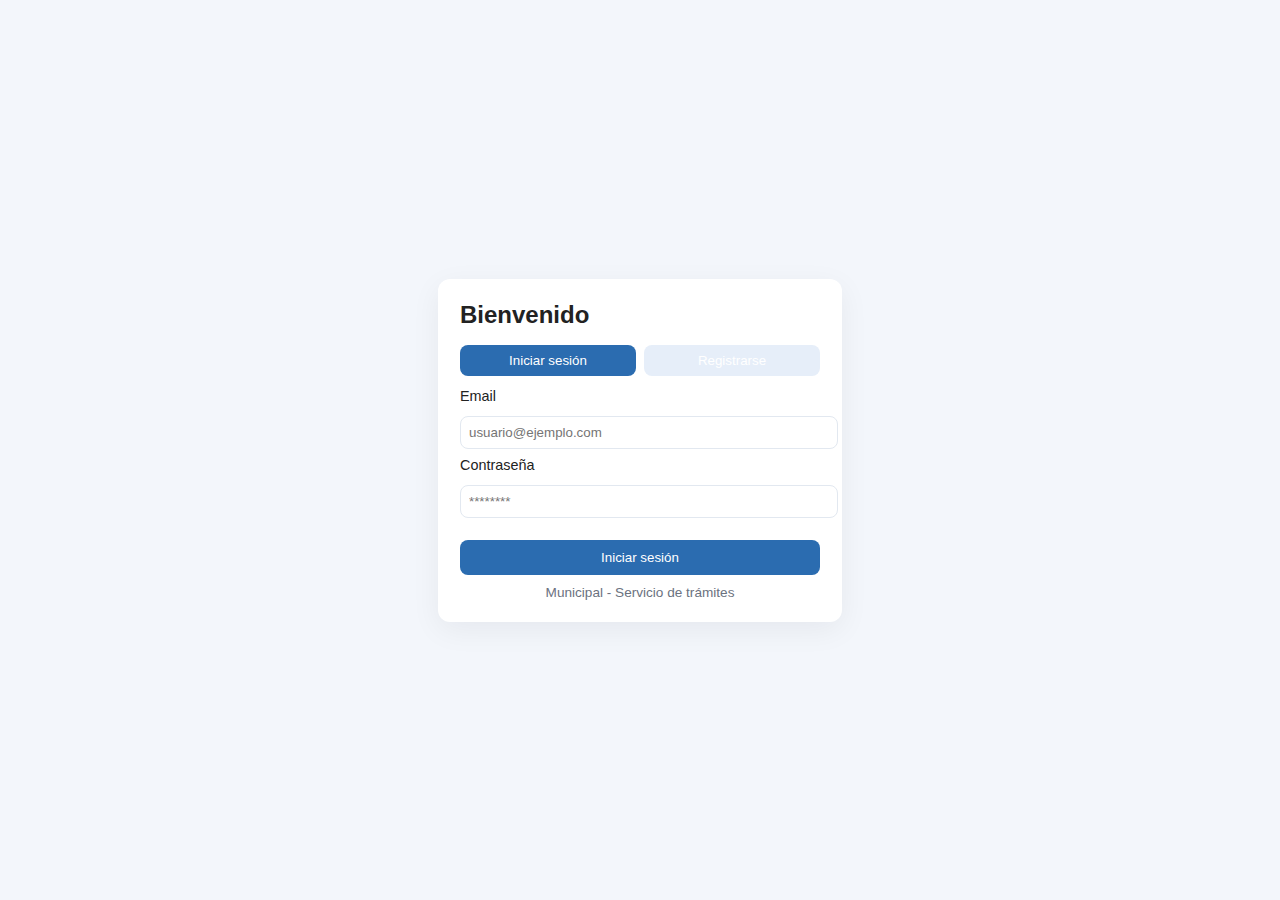
<file: index.html>
<!DOCTYPE html>
<html lang="es">
<head>
  <meta charset="UTF-8" />
  <meta http-equiv="refresh" content="0; url=auth.html" />
  <title>Redirigiendo...</title>
</head>
<body>
  <p>Redirigiendo al sistema...</p>
</body>
</html>
</file>
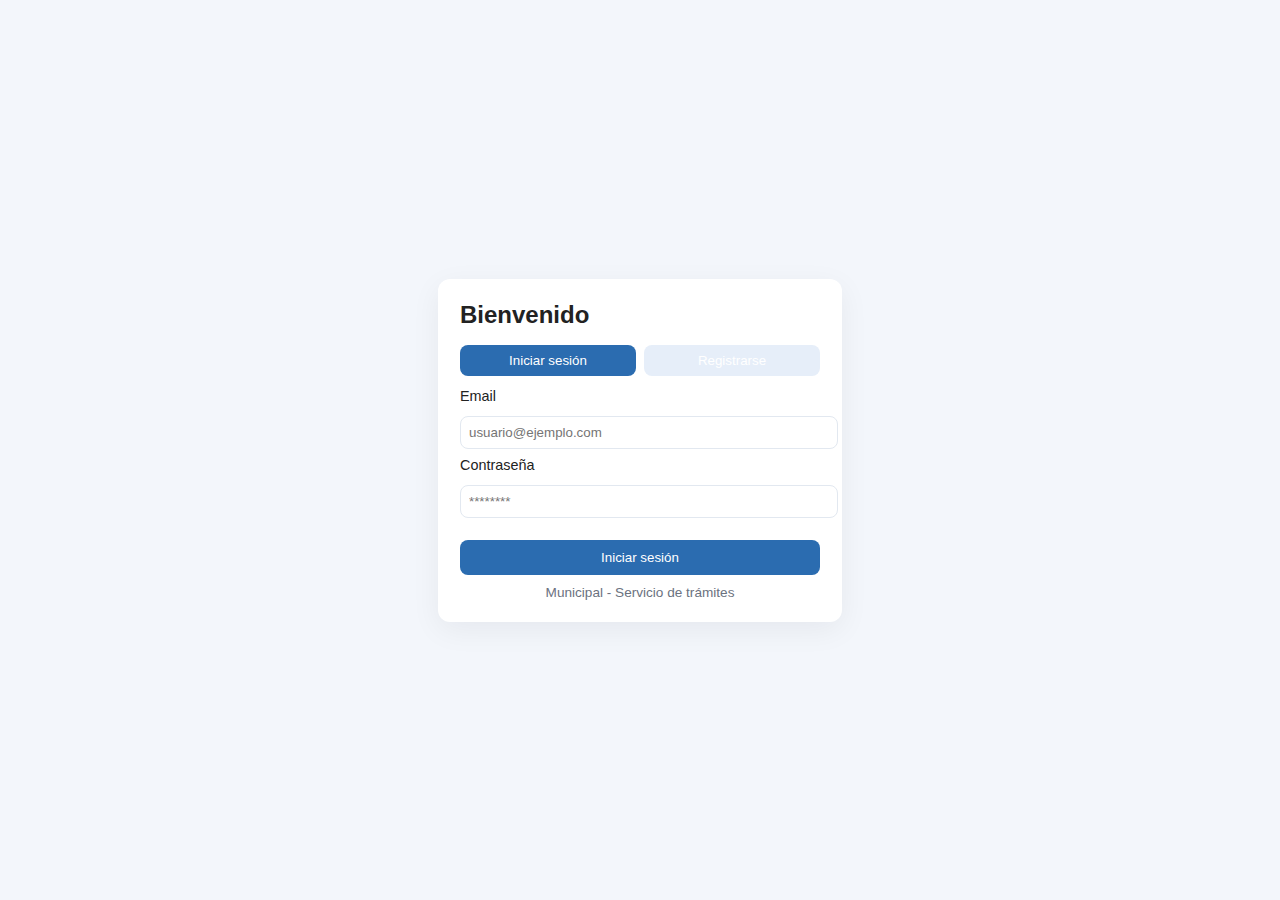
<file: auth.html>
<!doctype html>
<html lang="es">
<head>
  <meta charset="utf-8"/>
  <meta name="viewport" content="width=device-width,initial-scale=1"/>
  <title>Municipal - Autenticación</title>
  <link rel="stylesheet" href="style.css"/>
  <style>
    /* estilos mínimos para centrar la tarjeta */
    body { display:flex; align-items:center; justify-content:center; min-height:100vh; background:#f3f6fb; font-family:Arial, sans-serif; margin:0; }
    .card { background:#fff; padding:22px; border-radius:12px; width:360px; box-shadow:0 8px 30px rgba(10,20,40,0.06); }
    .tabs { display:flex; gap:8px; margin-bottom:12px; }
    .tabs button { flex:1; padding:8px; border-radius:8px; border:none; cursor:pointer; background:#e6eef9; }
    .tabs button.active { background:#2b6cb0; color:#fff; }
    label{display:block;margin-top:8px;font-size:0.9rem}
    input{width:100%;padding:8px;margin-top:6px;border:1px solid #e2e8f0;border-radius:8px}
    .action { margin-top:14px; display:flex; gap:8px; }
    .btn { flex:1; padding:10px; border-radius:8px; border:none; background:#2b6cb0;color:#fff; cursor:pointer }
    .small { font-size:0.85rem; color:#6b7280; margin-top:10px; text-align:center }
    .msg { margin-top:8px; font-size:0.9rem }
  </style>
</head>
<body>
  <div class="card">
    <h2 style="margin:0 0 8px 0">Bienvenido</h2>

    <div class="tabs">
      <button id="tab-login" class="active">Iniciar sesión</button>
      <button id="tab-register">Registrarse</button>
    </div>

    <!-- LOGIN -->
    <div id="panel-login">
      <label>Email</label>
      <input id="loginEmail" type="email" placeholder="usuario@ejemplo.com"/>
      <label>Contraseña</label>
      <input id="loginPass" type="password" placeholder="********"/>
      <div class="action">
        <button id="btnLogin" class="btn">Iniciar sesión</button>
      </div>
      <div id="loginMsg" class="msg"></div>
    </div>

    <!-- REGISTER -->
    <div id="panel-register" style="display:none">
      <label>Nombre completo</label>
      <input id="regName" type="text" placeholder="Ej: María Pérez"/>
      <label>Email</label>
      <input id="regEmail" type="email" placeholder="correo@ejemplo.com"/>
      <label>Contraseña</label>
      <input id="regPass" type="password" placeholder="********"/>
      <div class="action">
        <button id="btnRegister" class="btn">Registrarme</button>
      </div>
      <div id="regMsg" class="msg"></div>
    </div>

    <div class="small">Municipal - Servicio de trámites</div>
  </div>

  <script src="auth.js"></script>
</body>
</html>
</file>
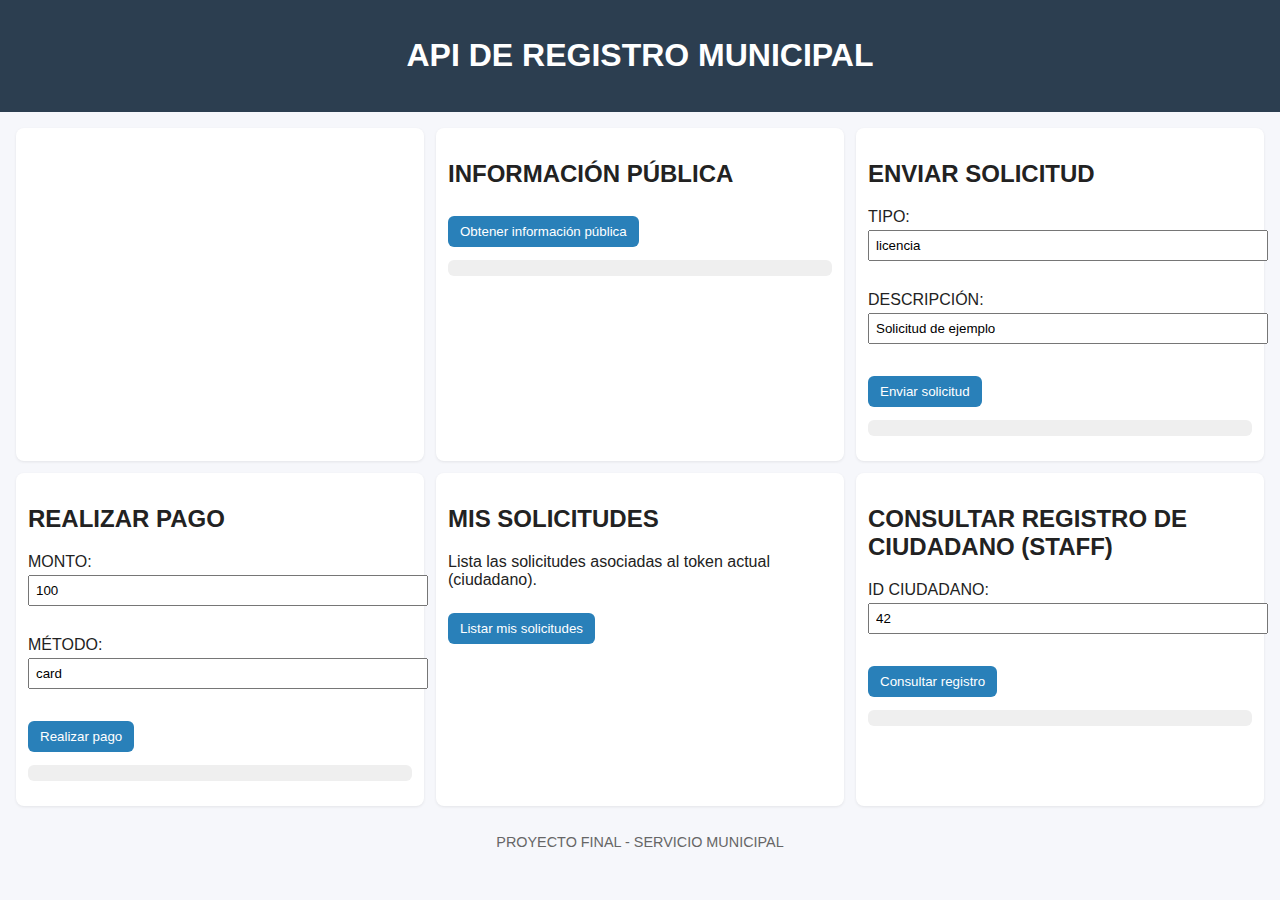
<file: home.html>
<!doctype html>
<html lang="es">
<head>
  <meta charset="utf-8" />
  <meta name="viewport" content="width=device-width, initial-scale=1" />
  <title>Municipal API - Interfaz demo</title>
  <link rel="stylesheet" href="style.css" />
</head>
<body>
  <header><h1>API DE REGISTRO MUNICIPAL</h1></header>
  <main>
    <section class="panel">
      
      <div class="card" style="margin-top:15px; padding:12px;">

      <div id="userInfo" style="margin-top:8px;"></div>

    </section>


    <section class="panel">
      <h2>INFORMACIÓN PÚBLICA</h2>
      <button id="btnPublic">Obtener información pública</button>
      <pre id="outPublic"></pre>
    </section>

    <section class="panel">
      <h2>ENVIAR SOLICITUD</h2>
      <label>TIPO: <input id="reqType" value="licencia" /></label><br/>
      <label>DESCRIPCIÓN: <input id="reqDesc" value="Solicitud de ejemplo" /></label><br/>
      <button id="btnSubmitReq">Enviar solicitud</button>
      <pre id="outReq"></pre>
    </section>

    <section class="panel">
      <h2>REALIZAR PAGO</h2>
      <label>MONTO: <input id="payAmount" value="100" /></label><br/>
      <label>MÉTODO: <input id="payMethod" value="card" /></label><br/>
      <button id="btnPay">Realizar pago</button>
      <pre id="outPay"></pre>
    </section>

    <section class="panel">
      <h2>MIS SOLICITUDES</h2>
      <p>Lista las solicitudes asociadas al token actual (ciudadano).</p>
      <button id="btnListMyReqs">Listar mis solicitudes</button>
      <div id="outListReqs" class="table-wrapper"></div>
    </section>

    <section class="panel">
      <h2>CONSULTAR REGISTRO DE CIUDADANO (STAFF)</h2>
      <label>ID CIUDADANO: <input id="citId" value="42" /></label><br/>
      <button id="btnGetCit">Consultar registro</button>
      <pre id="outCit"></pre>
    </section>

  </main>

  <!-- Modal simple -->
  <div id="modal" class="modal-hidden">
    <div class="modal-content">
      <button id="modal-close" class="modal-close">✖</button>
      <h3>Detalle de solicitud</h3>
      <div id="modal-body"></div>
      <div style="margin-top:10px;"><button id="modal-delete" class="btn-danger">Eliminar solicitud</button></div>
    </div>
  </div>

  <footer>PROYECTO FINAL - SERVICIO MUNICIPAL</footer>
  <script src="app.js"></script>
</body>
</html>
</file>
<file: style.css>
body{font-family: Arial, sans-serif; margin:0; padding:0; background:#f6f7fb; color:#222}
header{background:#2c3e50; color:#fff; padding:16px; text-align:center}
main{padding:16px; display:grid; grid-template-columns: repeat(auto-fit, minmax(320px,1fr)); gap:12px}
.panel{background:#fff; padding:12px; border-radius:8px; box-shadow: 0 1px 3px rgba(0,0,0,0.08)}
label{display:block; margin:6px 0}
input{width:100%; padding:6px; margin-top:4px}
button{margin-top:8px; padding:8px 12px; background:#2980b9; color:#fff; border:none; border-radius:6px; cursor:pointer}
pre{background:#efefef; padding:8px; border-radius:6px; max-height:180px; overflow:auto}
footer{text-align:center; padding:12px; font-size:0.9em; color:#666}

/* Tabla de solicitudes */
.req-table { width:100%; border-collapse: collapse; margin-top:8px; }
.req-table th, .req-table td { border:1px solid #e2e8f0; padding:8px; text-align:left; font-size:0.95rem; vertical-align:top; }
.req-table thead { background:#f1f5f9; }
.btn-view { padding:6px 8px; background:#2b6cb0; color:white; border:none; border-radius:4px; cursor:pointer }
.btn-del { padding:6px 8px; background:#c53030; color:white; border:none; border-radius:4px; cursor:pointer }
.btn-danger { padding:8px 10px; background:#c53030; color:white; border:none; border-radius:6px; cursor:pointer }

/* Modal simple */
.modal-hidden { display:none; position:fixed; left:0; top:0; width:100%; height:100%; align-items:center; justify-content:center; background: rgba(0,0,0,0.4); }
.modal-visible { display:flex; position:fixed; left:0; top:0; width:100%; height:100%; align-items:center; justify-content:center; background: rgba(0,0,0,0.4); }
.modal-content { background:#fff; padding:16px; border-radius:8px; width:90%; max-width:600px; box-shadow:0 4px 16px rgba(0,0,0,0.2); position:relative; }
.modal-close { position:absolute; right:8px; top:8px; border:none; background:transparent; font-size:18px; cursor:pointer; }

/* ---------- Mejora de la tabla y responsive ---------- */
.table-wrapper { width:100%; overflow-x:auto; -webkit-overflow-scrolling:touch; padding-bottom:6px; }

.req-table {
  width:100%;
  border-collapse: collapse;
  table-layout: auto; /* deja que las columnas se ajusten según contenido */
  min-width: 720px;   /* evita que la tabla colapse demasiado en pantallas grandes */
}

/* Cabeceras y celdas */
.req-table th, .req-table td {
  border:1px solid #e9edf2;
  padding:10px 12px;
  text-align:left;
  vertical-align:top;
  word-break: break-word;   /* rompe palabras largas */
  white-space: normal;      /* permite saltos de línea dentro de la celda */
}

/* Clases por columna para controlar anchos */
.req-table th.id, .req-table td.id { width: 28%; max-width: 360px; }   /* ID más ancho para ver el hash */
.req-table th.type, .req-table td.type { width: 12%; max-width: 120px; white-space:nowrap; }
.req-table th.desc, .req-table td.desc { width: 40%; max-width: 520px; } /* descripción amplia y con wrap */
.req-table th.cit, .req-table td.cit { width: 10%; max-width: 80px; white-space:nowrap; }
.req-table th.date, .req-table td.date { width: 10%; max-width: 140px; }

/* Estética */
.req-table thead { background:#f8fafc; color:#0f172a; font-weight:600; }
.req-table tbody tr:nth-child(even){ background:#fbfdff; }

.btn-view, .btn-del { margin-right:6px; }

/* Ajustes para pantallas pequeñas */
@media (max-width: 720px) {
  .req-table { min-width: 600px; }
  .req-table th, .req-table td { padding:8px; font-size:0.9rem; }
}
</file>
